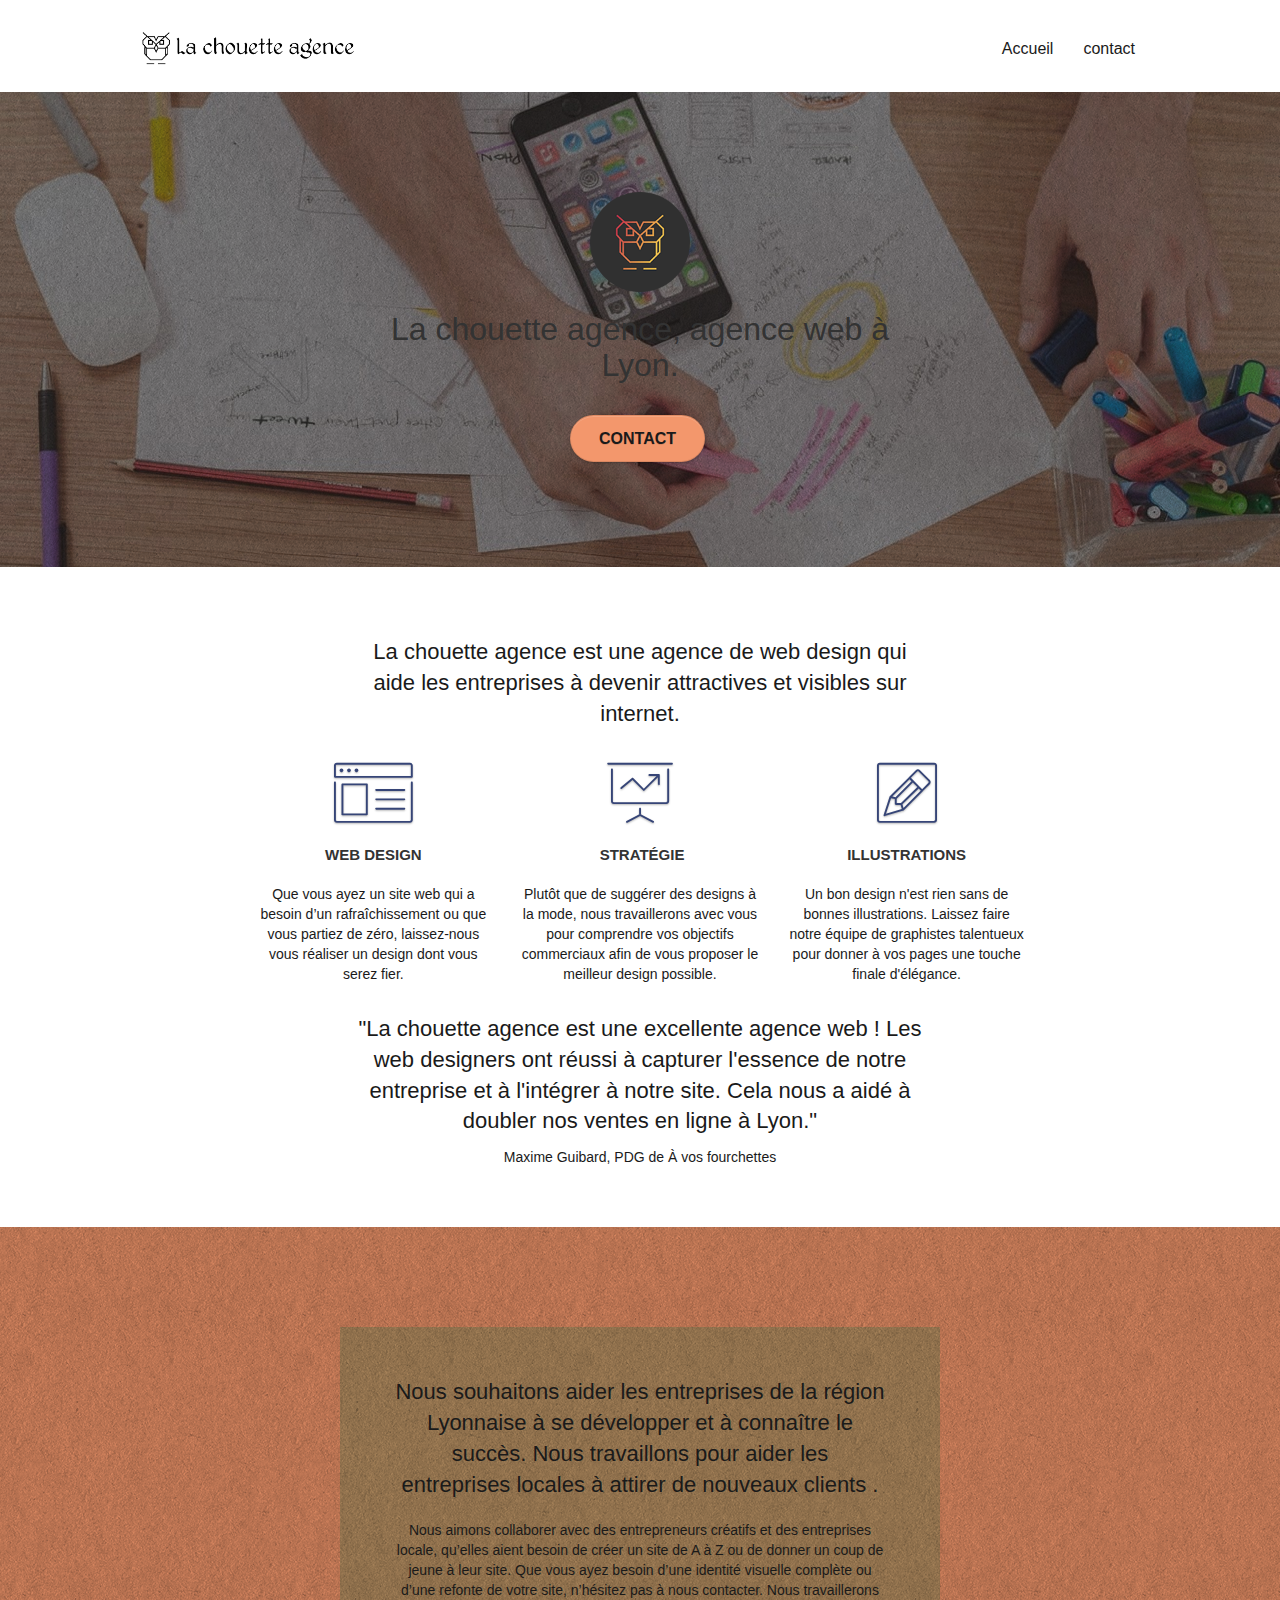
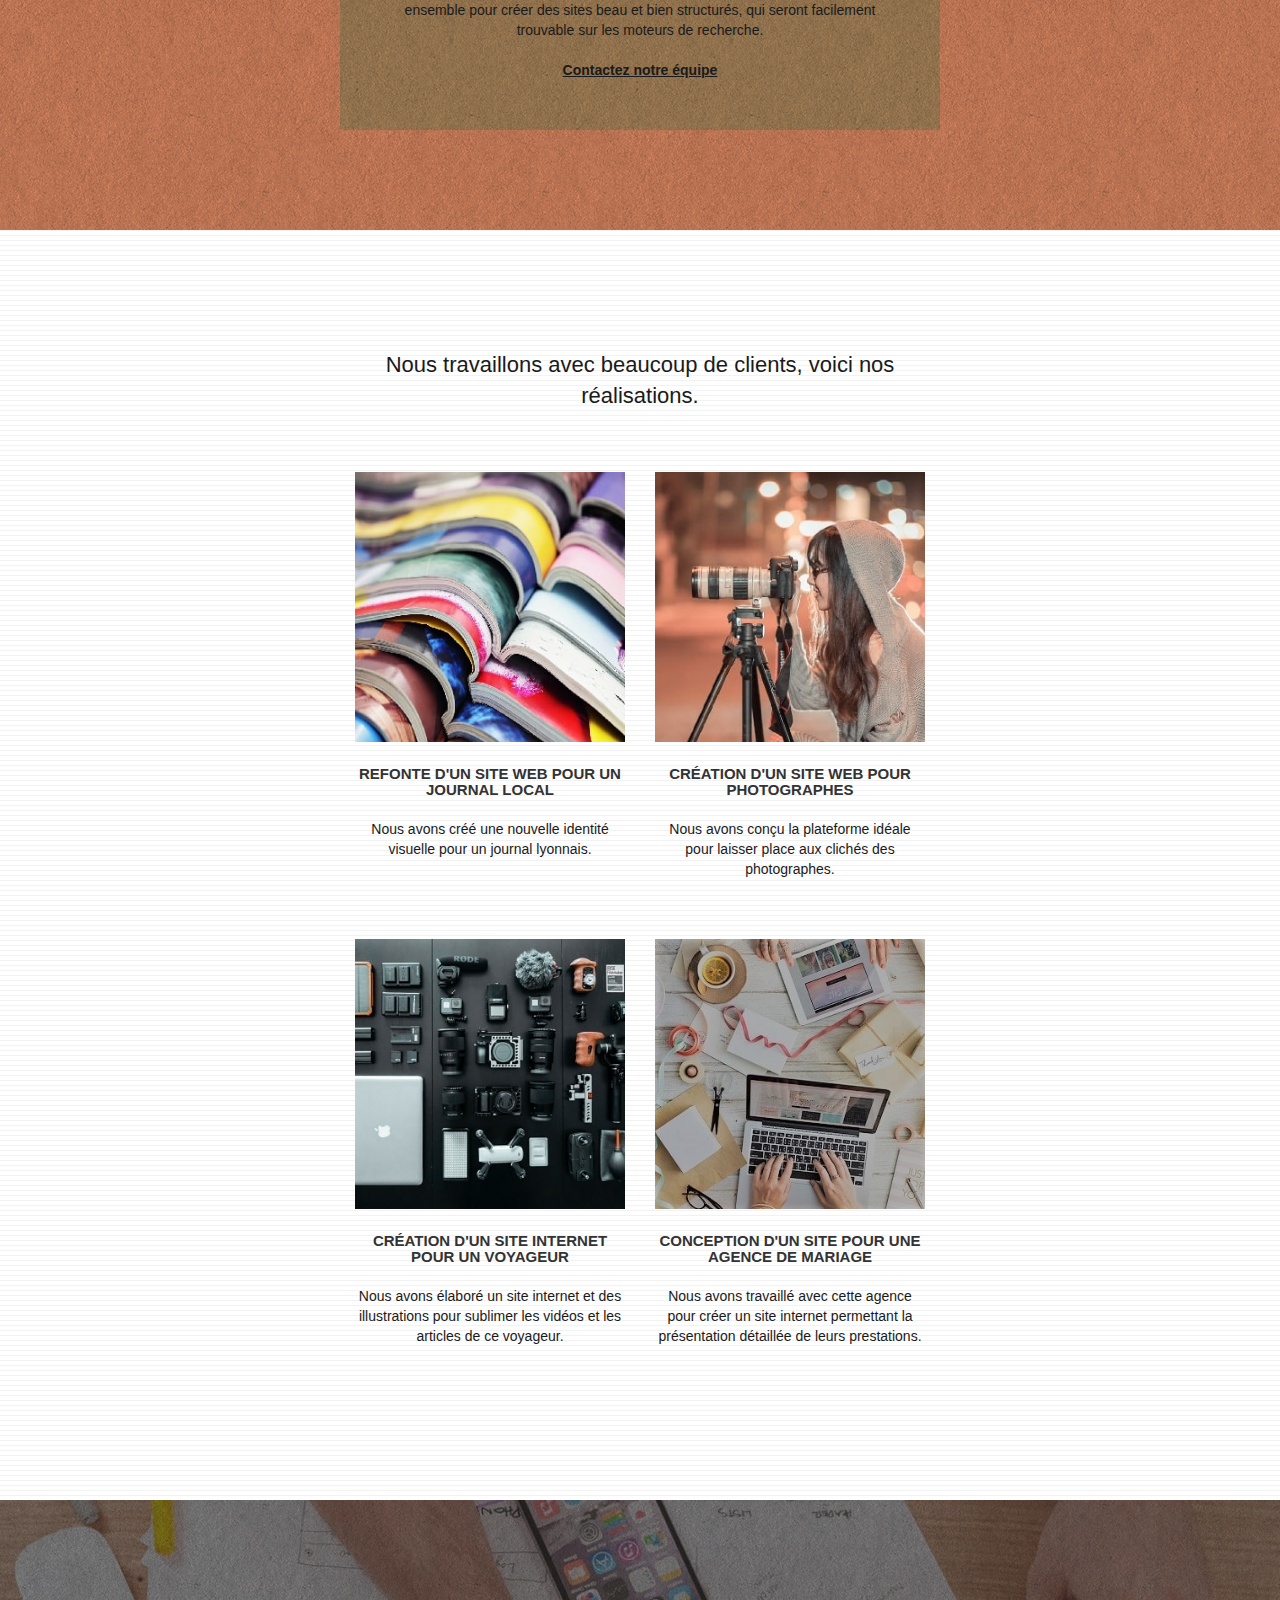
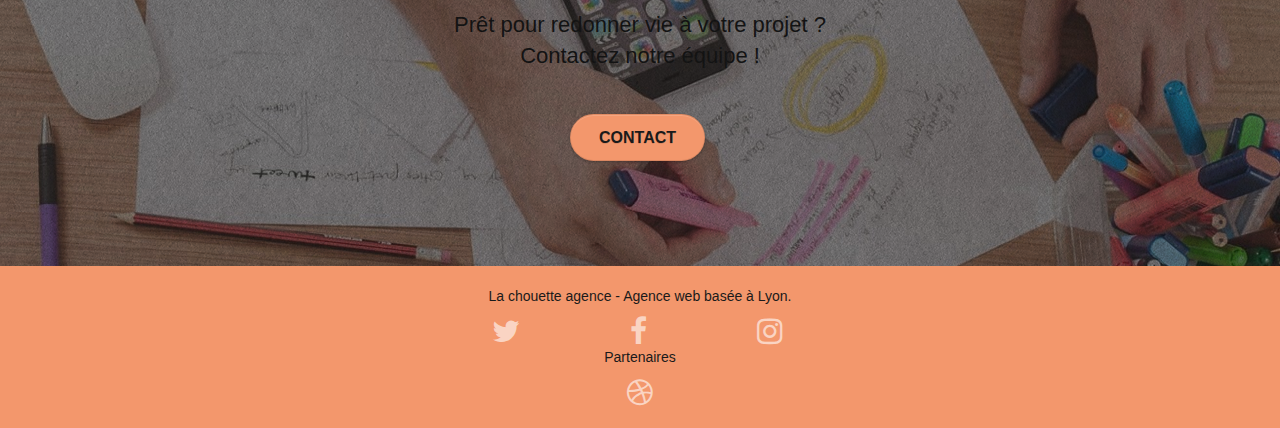
<file: index.html>
<!doctype html>
<html lang="fr">
<head>
    <meta charset="utf-8">
    <meta name="description" content="La chouette agence est une agence de Web design qui aide les entreprises à devenir atractives et visibles sur internet">
	<meta name="viewport" content="width=device-width, initial-scale=1.0, viewport-fit=cover">
	<link rel="shortcut icon" type="image/png" href="favicon.jpg">
    
	<link rel="stylesheet" type="text/css" href="./css/bootstrap.css">
	<link rel="stylesheet" type="text/css" href="style.css">
	<link rel="stylesheet" type="text/css" href="./css/font-awesome.css">
	<link rel="stylesheet" type="text/css" href="./css/et-line.css">

	<script src="./js/jquery-2.1.0.js"></script>
	<script src="./js/bootstrap.js"></script>
	<script src="./js/blocs.js"></script>
	<script src="./js/jquery.touchSwipe.js" defer></script>
	<script src="./js/gmaps.js"></script>
	
    <title>La chouette agence - Web design Lyon</title>

    
<!-- Analytics -->
 
<!-- Analytics END -->
    
</head>
<body>
    
<!-- bloc-0 -->
<header class="bloc bgc-white l-bloc " id="bloc-0">
	<div class="container bloc-sm">
		<nav class="navbar row">
			<div class="navbar-header">
				<a class="navbar-brand" href="index.html"><img src="img/la-chouette-agence-min.png" alt="Lyon web design logo agence web meilleure agence" height="40" /></a>
				<button id="nav-toggle" type="button" class="ui-navbar-toggle navbar-toggle" data-toggle="collapse" data-target=".navbar-1">
					<span class="sr-only">Toggle navigation</span><span class="icon-bar"></span><span class="icon-bar"></span><span class="icon-bar"></span>
				</button>
			</div>
			<div class="collapse navbar-collapse navbar-1 special-dropdown-nav">
				<ul class="site-navigation nav navbar-nav">
					<li>
						<a href="index.html">Accueil</a>
					</li>
					<li>
					</li>
					<li>
						<a href="contact.html">contact</a>
					</li>
				</ul>
			</div>
		</nav>
	</div>
</header>
<!-- bloc-0 END -->

<!-- Principal conteneur -->
<main class="page-container">

<!-- bloc-1-presentation -->
<section class="bloc  bg-banniere d-bloc  bloc-bg-texture texture-paper " id="bloc-1-hero">
	<div class="container bloc-lg">
		<div class="row tight-width-whitespace">
			<div class="col-sm-12">
				<img src="img/logo-min.png" class="center-block image-resize-mode" width="100" alt="La chouette agence, agence web Lyon, création logo Lyon" />
				<h1 class="text-center hero-bloc-text tc-orange">
					La chouette agence, agence web à Lyon.
				</h1>
				<div class="text-center">
					<a href="contact.html" class="btn btn-lg btn-clean btn-rd cta-hero btn-atomic-tangerine" id="cta-hero">Contact</a>
				</div>
			</div>
		</div>
	</div>
</section>
<!-- bloc-1-presentation END -->

<!-- bloc-2-services -->
<section class="bloc bgc-white l-bloc" id="bloc-2-services">
	<div class="container bloc-md">
		<div class="row tight-width-whitespace">
			<h2 class="col-sm-12 text-center">
				La chouette agence est une agence de web design qui aide les entreprises à devenir attractives et visibles sur internet.
			</h2>
		</div>
		<div class="row voffset-lg med-width-whitespace">
			<div class="col-sm-4">
				<div class="text-center">
					<span class="et-icon-browser sm-shadow icon-dark-slate-blue icons icon-lg"></span>
				</div>
				<h3 class="mg-md text-center">
					Web design
				</h3>
				<p class="text-center ">
					Que vous ayez un site web qui a besoin d&rsquo;un rafraîchissement ou que vous partiez de zéro, laissez-nous vous réaliser un design dont vous serez fier.
				</p>
			</div>
			<div class="col-sm-4">
				<div class="text-center">
					<span class="et-icon-presentation sm-shadow icon-dark-slate-blue icons icon-lg"></span>
				</div>
				<h3 class="mg-md text-center">
					&nbsp;Stratégie
				</h3>
				<p class="text-center ">
					Plutôt que de suggérer des designs à la mode, nous travaillerons avec vous pour comprendre vos objectifs commerciaux afin de vous proposer le meilleur design possible.<br>
				</p>
			</div>
			<div class="col-sm-4">
				<div class="text-center">
					<span class="et-icon-edit sm-shadow icon-dark-slate-blue icons icon-lg"></span>
				</div>
				<h3 class="mg-md text-center">
					Illustrations
				</h3>
				<p class="text-center ">
					Un bon design n'est rien sans de bonnes illustrations. Laissez faire notre équipe de graphistes talentueux pour donner à vos pages une touche finale d'élégance.
				</p>
			</div>
		</div>
		<div class="row voffset-lg voffset tight-width-whitespace">
			<h2 class="col-xs-12  text-center">
				"La chouette agence est une excellente agence web ! 
				 Les web designers ont réussi à capturer l'essence de notre entreprise et à l'intégrer à notre site.
				 Cela nous a aidé à doubler nos ventes en ligne à Lyon."
			</h2>
			<p class="text-center">
				Maxime Guibard, PDG de À vos fourchettes
			</p>
		</div>
	</div>
</section>
<!-- bloc-2-services END -->

<!-- bloc-3-what-i-do -->
<section class="bloc tc-white bgc-atomic-tangerine bg-presentation d-bloc bloc-bg-texture texture-paper b-parallax" id="bloc-3-what-i-do">
	<div class="container bloc-lg">
		<div class="row tight-width-whitespace black-background">
			<div class="col-sm-12">
				<h2 class="mg-md text-center tc-white">
					Nous souhaitons aider les entreprises de la région Lyonnaise à se développer et à connaître le succès. Nous travaillons pour aider les entreprises locales à attirer de nouveaux clients .<br>
				</h2>
				<p class="text-center white">
					Nous aimons collaborer avec des entrepreneurs créatifs et des entreprises locale, qu’elles aient besoin de créer un site de A à Z ou de donner un coup de jeune à leur site. Que vous ayez besoin d’une identité visuelle complète ou d’une refonte de votre site, n’hésitez pas à nous contacter. Nous travaillerons ensemble pour créer des sites beau et bien structurés, qui seront facilement trouvable sur les moteurs de recherche. <br><br><a class="ltc-white bold-link" href="contact.html">Contactez notre équipe</a><br>
				</p>
			</div>
		</div>
	</div>
</section>
<!-- bloc-3-what-i-do END -->

<!-- bloc-4-portfolio -->
<section class="bloc bgc-white bg-lines-h2-bg bg-repeat l-bloc" id="bloc-4-portfolio">
	<div class="container bloc-lg">
		<div class="row tight-width-whitespace" >
			<h2 class="col-sm-12 text-center">
				Nous travaillons avec beaucoup de clients, voici nos réalisations.
			</h2>
		</div>
		<div class="row tight-width-whitespace portfolio-row">
			<div class="col-sm-6">
				<a href="#" data-lightbox="img/1.jpg" data-gallery-id="gallery-1" data-caption="Refonte d'un site web pour un journal local" data-frame="snapshot-lb">
					<img src="img/1-min.jpg" alt="multitude de livres, superposés, multicolores" class="img-responsive portfolio-thumb" /></a>
				<h3 class="mg-md text-center">
					Refonte d'un site web pour un journal local
				</h3>
				<p class="text-center">
					Nous avons créé une nouvelle identité visuelle pour un journal lyonnais.
				</p>
			</div>
			<div class="col-sm-6">
				<a href="#" data-lightbox="img/2.jpg" data-gallery-id="gallery-1" data-caption="Création d'un site web pour photographes" data-frame="snapshot-lb">
					<img src="img/2-min.jpg" class="img-responsive portfolio-thumb" alt="jeune fille a capuche et lunettes, avec son appareil photo " /></a>
				<h3 class="mg-md text-center">
					Création d'un site web pour photographes
				</h3>
				<p class="text-center">
					Nous avons conçu la plateforme idéale pour laisser place aux clichés des photographes.
				</p>
			</div>
		</div>
		<div class="row tight-width-whitespace portfolio-row">
			<div class="col-sm-6">
				<a href="#" data-lightbox="img/3.jpg" data-gallery-id="gallery-1" data-caption="Création d'un site internet pour un voyageur" data-frame="snapshot-lb">
					<img src="img/3-min.jpg" class="img-responsive portfolio-thumb" alt="panoplie du photographe, parfaitement ordonnée"/></a>
				<h3 class="mg-md text-center">
					Création d'un site internet pour un voyageur
				</h3>
				<p class="text-center">
					Nous avons élaboré un site internet et des illustrations pour sublimer les vidéos et les articles de ce voyageur.
				</p>
			</div>
			<div class="col-sm-6">
				<a href="#" data-lightbox="img/4.jpg" data-gallery-id="gallery-1" data-caption="Conception d'un site pour une agence de mariage" data-frame="snapshot-lb">
					<img src="img/4-min.jpg" class="img-responsive portfolio-thumb" alt="espace de travail avec ordinateur, tablette, café, cadeaux et rubans" /></a>
				<h3 class="mg-md text-center">
					Conception d'un site pour une agence de mariage
				</h3>
				<p class="text-center">
					Nous avons travaillé avec cette agence pour créer un site internet permettant la présentation détaillée de leurs prestations.
				</p>
			</div>
		</div>
	</div>
</section>
<!-- bloc-4-portfolio END -->

<!-- bloc-5-cta -->
<section class="bloc bgc-dark-slate-blue bg-banniere d-bloc bloc-bg-texture texture-paper" id="bloc-5-cta">
	<div class="container bloc-lg">
		<div class="row">
			<h2 class="mg-md text-center tc-orange">
				Prêt pour redonner vie à votre projet ?<br>Contactez notre équipe !
			</h2>
			<div class="col-sm-12 text-center">
				<a href="contact.html" class="btn btn-atomic-tangerine btn-clean btn-rd btn-lg cta-hero">Contact</a>
			</div>
		</div>
	</div>
</section>
<!-- bloc-5-cta END -->

</main>
<!-- Principal conteneur END -->

<!-- Footer - bloc-8 -->
<footer class="bloc bgc-atomic-tangerine d-bloc" id="bloc-8">
	<div class="container bloc-sm">
		<div class="row">
			<div class="col-sm-12">
				<p class="text-center white">
					La chouette agence - Agence web basée à Lyon.<br>
				</p>
				<div class="row row-no-gutters social">
					<div class="col-sm-3">
						<div class="text-center">
							<a class="social" href="https://twitter.com/home?lang=fr" aria-label="twitter"><span class="fa fa-twitter icon-md"></span></a>
						</div>
					</div>
					<div class="col-sm-3">
						<div class="text-center">
							<a class="social" href="https://www.facebook.com/"  aria-label="facebook"><span class="fa fa-facebook icon-md"></span></a>
						</div>
					</div>
					<div class="col-sm-3">
						<div class="text-center">
							<a class="social" href="https://www.instagram.com/?hl=fr" aria-label="instagram" ><span class="fa fa-instagram icon-md"></span></a>
						</div>
					</div>
				</div>	
				<p class="text-center white">
						Partenaires<br>				
				</p>
				<div class="row row-no-gutters social">
					<div class="text-center">
						<a href="https://dribbble.com/" aria-label="dribble"><span class="fa fa-dribbble icon-md"></span></a>	
					</div>																									
				</div>
			</div>
		</div>
	</div>
</footer>
<!-- Footer - bloc-8 END -->


    

</body>
</html>
</file>
<file: style.css>
body {
    margin: 0;
    padding: 0;
    background: #FFF;
    overflow-x: hidden;
    -webkit-font-smoothing: antialiased;
    -moz-osx-font-smoothing: grayscale;
}

a,
button {
    transition: all .3s ease-in-out;
    outline: none!important;
}

a:hover {
    text-decoration: none;
    cursor: pointer;
}

#page-loading-blocs-notifaction {
    position: fixed;
    top: 0;
    bottom: 0;
    width: 100%;
    z-index: 100000;
    background: #FFFFFF url("img/pageload-spinner.gif") no-repeat center center;
}

.bloc {
    width: 100%;
    clear: both;
    background: 50% 50% no-repeat;
    padding: 0 50px;
    -webkit-background-size: cover;
    -moz-background-size: cover;
    -o-background-size: cover;
    background-size: cover;
    position: relative;
}

.bloc .container {
    padding-left: 0;
    padding-right: 0;
}

.bloc-lg {
    padding: 100px 50px;
}

.bloc-md {
    padding: 50px;
}

.bloc-sm {
    padding: 20px 50px;
}

.bg-center,
.bg-l-edge,
.bg-r-edge,
.bg-t-edge,
.bg-b-edge,
.bg-tl-edge,
.bg-bl-edge,
.bg-tr-edge,
.bg-br-edge,
.bg-repeat {
    -webkit-background-size: auto!important;
    -moz-background-size: auto!important;
    -o-background-size: auto!important;
    background-size: auto!important;
}

.bg-repeat {
    background: repeat;
}

.bg-t-edge {
    background: top no-repeat;
}

.bloc-bg-texture::before {
    content: "";
    background-size: 2px 2px;
    position: absolute;
    top: 0;
    bottom: 0;
    left: 0;
    right: 0;
}

.texture-paper::before {
    background: url("img/texture-paper-min.png");
    background-size: 280px 280px;
}

.b-parallax {
    background-attachment: fixed;
}

.d-bloc {
    color: rgba(255, 255, 255, .7);
}

.d-bloc button:hover {
    color: rgba(255, 255, 255, .9);
}

.d-bloc .icon-round,
.d-bloc .icon-square,
.d-bloc .icon-rounded,
.d-bloc .icon-semi-rounded-a,
.d-bloc .icon-semi-rounded-b {
    border-color: rgba(255, 255, 255, .9);
}

.d-bloc .divider-h span {
    border-color: rgba(255, 255, 255, .2);
}

.d-bloc .a-btn,
.d-bloc .navbar a,
.d-bloc .navbar-brand,
.d-bloc a .icon-sm,
.d-bloc a .icon-md,
.d-bloc a .icon-lg,
.d-bloc a .icon-xl,
.d-bloc h1 a,
.d-bloc h2 a,
.d-bloc h3 a,
.d-bloc h4 a,
.d-bloc h5 a,
.d-bloc h6 a,
.d-bloc p a {
    color: rgba(255, 255, 255, .6);
}

.d-bloc .a-btn:hover,
.d-bloc .navbar a:hover,
.d-bloc .navbar-brand:hover,
.d-bloc a:hover .icon-sm,
.d-bloc a:hover .icon-md,
.d-bloc a:hover .icon-lg,
.d-bloc a:hover .icon-xl,
.d-bloc h1 a:hover,
.d-bloc h2 a:hover,
.d-bloc h3 a:hover,
.d-bloc h4 a:hover,
.d-bloc h5 a:hover,
.d-bloc h6 a:hover,
.d-bloc p a:hover {
    color: rgba(255, 255, 255, 1);
}

.d-bloc .navbar-toggle .icon-bar {
    background: rgba(255, 255, 255, 1);
}

.d-bloc .btn-wire,
.d-bloc .btn-wire:hover {
    color: rgba(255, 255, 255, 1);
    border-color: rgba(255, 255, 255, 1);
}

.d-bloc .panel {
    color: rgba(0, 0, 0, .5);
}

.d-bloc .panel button:hover {
    color: rgba(0, 0, 0, .7);
}

.d-bloc .panel icon {
    border-color: rgba(0, 0, 0, .7);
}

.d-bloc .panel .divider-h span {
    border-color: rgba(0, 0, 0, .1);
}

.d-bloc .panel .a-btn {
    color: rgba(0, 0, 0, .6);
}

.d-bloc .panel .a-btn:hover {
    color: rgba(0, 0, 0, 1);
}

.d-bloc .panel .btn-wire,
.d-bloc .panel .btn-wire:hover {
    color: rgba(0, 0, 0, .7);
    border-color: rgba(0, 0, 0, .3);
}

.d-bloc .panel,
.l-bloc {
    color: rgba(0, 0, 0, .5);
}

.d-bloc .panel button:hover,
.l-bloc button:hover {
    color: rgba(0, 0, 0, .7);
}

.l-bloc .icon-round,
.l-bloc .icon-square,
.l-bloc .icon-rounded,
.l-bloc .icon-semi-rounded-a,
.l-bloc .icon-semi-rounded-b {
    border-color: rgba(0, 0, 0, .7);
}

.d-bloc .panel .divider-h span,
.l-bloc .divider-h span {
    border-color: rgba(0, 0, 0, .1);
}

.d-bloc .panel .a-btn,
.l-bloc .a-btn,
.l-bloc .navbar a,
.l-bloc .navbar-brand,
.l-bloc a .icon-sm,
.l-bloc a .icon-md,
.l-bloc a .icon-lg,
.l-bloc a .icon-xl,
.l-bloc h1 a,
.l-bloc h2 a,
.l-bloc h3 a,
.l-bloc h4 a,
.l-bloc h5 a,
.l-bloc h6 a,
.l-bloc p a {
    color: rgba(0, 0, 0, .6);
}

.d-bloc .panel .a-btn:hover,
.l-bloc .a-btn:hover,
.l-bloc .navbar a:hover,
.l-bloc .navbar-brand:hover,
.l-bloc a:hover .icon-sm,
.l-bloc a:hover .icon-md,
.l-bloc a:hover .icon-lg,
.l-bloc a:hover .icon-xl,
.l-bloc h1 a:hover,
.l-bloc h2 a:hover,
.l-bloc h3 a:hover,
.l-bloc h4 a:hover,
.l-bloc h5 a:hover,
.l-bloc h6 a:hover,
.l-bloc p a:hover {
    color: rgba(0, 0, 0, 1);
}

.l-bloc .navbar-toggle .icon-bar {
    color: rgba(0, 0, 0, .6);
}

.d-bloc .panel .btn-wire,
.d-bloc .panel .btn-wire:hover,
.l-bloc .btn-wire,
.l-bloc .btn-wire:hover {
    color: rgba(0, 0, 0, .7);
    border-color: rgba(0, 0, 0, .3);
}

.voffset {
    margin-top: 30px;
}

.voffset-lg {
    margin-top: 80px;
}

.row-no-gutters {
    margin-right: 0;
    margin-left: 0;
}

.row.row-no-gutters > [class^="col-"],
.row.row-no-gutters > [class*=" col-"] {
    padding-right: 0;
    padding-left: 0;
}

#bloc-1-hero h1 {
    font-size: 32px;
}

.navbar {
    margin-bottom: 0;
    z-index: 1;
}

.navbar-brand {
    height: auto;
    padding: 3px 15px;
    font-size: 25px;
    font-weight: normal;
    font-weight: 600;
    line-height: 44px;
}

.navbar-brand img {
    max-height: 200px;
    margin: 0 5px 0 0;
    display: inline;
}

.navbar-brand img[src$=svg] {
    min-width: 100px;
}

.nav-center .navbar-brand img {
    margin: 0;
}

.navbar .nav {
    padding-top: 2px;
    margin-right: -16px;
    float: right;
    z-index: 1;
}

.nav > li {
    float: left;
    margin-top: 4px;
    font-size: 16px;
}

.navbar-nav .open .dropdown-menu > li > a {
    text-align: inherit;
}

.nav > li a:hover,
.nav > li a:focus {
    background: transparent;
}

.navbar-toggle {
    margin: 10px 10px 0 0;
    border: 0px;
}

.navbar-toggle:hover {
    background: transparent!important;
}

.navbar-toggle .icon-bar {
    background-color: rgba(0, 0, 0, .5);
    width: 26px;
}

.nav-invert .navbar .nav {
    float: left;
}

.nav-invert .navbar-header,
.nav-invert .navbar-brand {
    float: right;
    position: relative;
    z-index: 2;
}

@media (min-width: 768px) {
    .site-navigation {
        position: absolute;
        top: 50%;
        right: 20px;
        transform: translate(0, -50%);
        -webkit-transform: translateY(-50%);
    }
    .nav > li .dropdown-menu a,
    .nav > li .dropdown-menu a:hover {
        color: #484848;
    }
    .nav-invert .site-navigation {
        left: 0;
        right: 0;
    }
    .nav-center {
        text-align: center;
    }
    .nav-center .navbar-header {
        width: 100%;
    }
    .nav-center .navbar-header,
    .nav-center .navbar-brand,
    .nav-center .nav > li {
        float: none;
        display: inline-block;
    }
    .nav-center .site-navigation {
        position: relative;
        width: 100%;
        right: 0;
        margin-right: 0px;
        margin-top: 20px;
    }
    .nav-center.mini-nav .navbar-toggle {
        float: none;
        margin: 10px auto 0;
    }
}

.nav > li > .dropdown a {
    background: none!important;
    display: block;
    padding: 14px 15px;
}

nav .caret {
    margin: 0 5px;
}

.dropdown-menu .dropdown-menu {
    top: -8px;
    left: 100%;
}

.dropdown-menu .dropmenu-flow-right {
    top: 100%;
    left: 0;
    margin-left: -1px;
    border-top-left-radius: 0;
    border-top-right-radius: 0;
}

.dropdown-menu .dropdown span {
    border: 4px solid black;
    border-top-color: transparent;
    border-right-color: transparent;
    border-bottom-color: transparent;
    margin: 6px -5px 0 0!important;
    float: right;
}

.mg-md {
    margin-top: 10px;
    margin-bottom: 20px;
}

.mg-lg {
    margin-top: 10px;
    margin-bottom: 40px;
}

.btn {
    margin: 0 5px 5px 0;
}

.btn.pull-right {
    margin: 0 0 5px 5px;
}

.btn-d,
.btn-d:hover,
.btn-d:focus {
    color: #FFF;
    background: rgba(0, 0, 0, .3);
}

button {
    outline: none!important;
}

.btn-rd {
    border-radius: 40px;
}

.btn-clean {
    border: 1px solid rgba(0, 0, 0, .08);
    border-bottom-color: rgba(0, 0, 0, .1);
    text-shadow: 0 1px 0 rgba(0, 0, 1, .1);
    box-shadow: 0 1px 3px rgba(0, 0, 1, .25), inset 0 1px 0 0 rgba(255, 255, 255, .15);
}

.icon-md {
    font-size: 30px!important;
}

.icon-lg {
    font-size: 60px!important;
}

.sm-shadow {
    text-shadow: 0 1px 2px rgba(0, 0, 0, .3);
}

.panel-sq,
.panel-sq .panel-heading,
.panel-sq .panel-footer {
    border-radius: 0;
}

.panel-rd {
    border-radius: 30px;
}

.panel-rd .panel-heading {
    border-radius: 29px 29px 0 0;
}

.panel-rd .panel-footer {
    border-radius: 0 0 29px 29px;
}

.form-control {
    border-color: rgba(0, 0, 0, .1);
    box-shadow: none;
}

.scrollToTop {
    width: 40px;
    height: 40px;
    position: fixed;
    bottom: 20px;
    right: 20px;
    opacity: 0;
    z-index: 500;
    transition: all .3s ease-in-out;
}

.scrollToTop span {
    margin-top: 6px;
}

.showScrollTop {
    font-size: 14px;
    opacity: 1;
}

a[data-lightbox] {
    position: relative;
    display: block;
    text-align: center;
}

a[data-lightbox]:hover::before {
    content: "+";
    font-family: "HelveticaNeue-Light", "Helvetica Neue Light", "Helvetica Neue", Helvetica, Arial;
    font-size: 32px;
    width: 50px;
    height: 50px;
    margin-left: -25px;
    border-radius: 50%;
    background: rgba(0, 0, 0, .6);
    color: #FFF;
    font-weight: 100;
    z-index: 1;
    position: absolute;
    top: 50%;
    transform: translateY(-50%);
    -webkit-transform: translateY(-50%);
}

a[data-lightbox]:hover img {
    opacity: 0.6;
    -webkit-animation-fill-mode: none;
    animation-fill-mode: none;
}

#lightbox-modal {
    display: flex;
    align-items: center;
}

#lightbox-modal .modal-dialog {
    width: 90%;
    max-width: 900px;
    margin: 0 auto 0;
}

#lightbox-modal .modal-dialog img {
    max-height: 90vh;
    margin: 0 auto;
}

.lightbox-caption {
    padding: 20px;
    color: #FFF;
    background: rgba(0, 0, 0, .5);
    position: absolute;
    left: 15px;
    right: 15px;
    bottom: 5px;
}

.close-lightbox {
    color: #FFF;
    font-size: 30px;
    position: absolute;
    top: 20px;
    right: 20px;
    z-index: 20;
    background: rgba(0, 0, 0, .5);
    border: none;
    line-height: 30px;
    padding: 0 9px 5px;
    opacity: 0.3;
}

.close-lightbox:hover,
.next-lightbox:hover,
.prev-lightbox:hover {
    opacity: 1.0;
    color: #FFF;
}

.next-lightbox,
.prev-lightbox {
    font-size: 20px;
    color: rgba(255, 255, 255, .9);
    background: rgba(0, 0, 0, .5);
    transition: all .2s ease-in-out;
    position: absolute;
    top: 45%;
    z-index: 1;
    opacity: 0.4;
}

.next-lightbox {
    padding: 6px 8px 1px 13px;
    right: 25px;
}

.prev-lightbox {
    padding: 6px 13px 1px 10px;
    left: 25px;
}

.snapshot-lb .modal-body {
    padding-bottom: 45px;
}

.snapshot-lb .lightbox-caption {
    padding: 0;
    color: rgba(0, 0, 0, .5);
    background: none;
}

h1,
h2,
h3,
h4,
h5,
h6,
p,
label,
.btn,
a {
    font-family: "helvetica";
    font-weight: 400;
    color: #1a1a1a!important;
}

.container {
    max-width: 1000px;
}

.hero-bloc-text {
    font-size: 38px;
}

.hero-bloc-text-sub {
    font-size: 36px;
}

.statement-bloc-text {
    line-height: 26px;
    font-style: italic;
    font-size: 20px;
    text-align: center;
    font-weight: lighter;
    max-width: 520px;
    margin: auto auto auto auto;
}

.tight-width-whitespace {
    max-width: 600px;
    margin: auto auto auto auto;
}

.h1 {
    font-size: 20px;
    font-family: "Open Sans";
}

.cta-hero {
    margin-top: 22px;
    color: #FFFFFF!important;
    text-transform: uppercase;
    padding: 12px 28px 12px 28px;
    font-size: 16px;
    font-weight: 700;
}

.social {
    max-width: 400px;
    margin: auto auto auto auto;
}

h2 {
    font-size: 22px;
    line-height: 1.4em;
}

h3 {
    font-size: 15px;
    text-transform: uppercase;
    font-weight: 700;
    color: #333333!important;
}

.med-width-whitespace {
    max-width: 800px;
    margin: auto auto auto auto;
    box-shadow: 0px 0px 0px #000000;
}

h1 {
    color: #333333!important;
}

h4 {
    color: #333333!important;
}

.icons {
    margin-bottom: 14px;
    margin-top: 24px;
}

.white {
    color: #1a1a1a!important;
}

.portfolio-thumb {
    margin-bottom: 24px;
}

.portfolio-row {
    margin-bottom: 44px;
    margin-top: 50px;
}

.avatar {
    box-shadow: 0px 4px 9px rgba(0, 0, 0, 0.3);
}

.black-background {
    background-color: rgba(165, 147, 99, 0.7);
    padding: 40px 40px 40px 40px;
}

.bold-link {
    font-weight: 900;
    text-decoration: underline!important;
}

.bgc-white {
    background-color: #FFFFFF;
}

.bgc-dark-slate-blue {
    background-color: #364577;
}

.bgc-atomic-tangerine {
    background-color: #F3976C;
}

.tc-white {
    color: #1a1a1a!important;
}

.btn-atomic-tangerine {
    background: #F3976C;
    color: #1a1a1a!important;
}

.btn-atomic-tangerine:hover {
    background: #c27956!important;
    color: #1a1a1a!important;
}

.ltc-white {
    color: #1a1a1a!important;
}

.ltc-white:hover {
    color: #cccccc!important;
}

.ltc-atomic-tangerine {
    color: #F3976C!important;
}

.ltc-atomic-tangerine:hover {
    color: #c27956!important;
}

.icon-dark-slate-blue {
    color: #364577!important;
    border-color: #364577!important;
}

.bg-dots-bg {
    background-image: url("img/dots-bg-min.png");
}

.bg-lines-h2-bg {
    background-image: url("img/lines-h2-bg-min.png");
}

.bg-banniere {
    background-image: url("img/la-chouette-agence-banniere-min.jpg");
}

.bg-presentation {
    background-image: url("img/image-de-presentation-min.jpg");
}

@media (max-width: 1024px) {
    .bloc {
        padding-left: 20px;
        padding-right: 20px;
    }
    .bloc.full-width-bloc,
    .bloc-tile-2.full-width-bloc .container,
    .bloc-tile-3.full-width-bloc .container,
    .bloc-tile-4.full-width-bloc .container {
        padding-left: 0;
        padding-right: 0;
    }
}

@media (max-width: 992px) and (min-width: 768px) {
    .navbar .nav {
        max-width: 80%
    }
    .nav-center.navbar .nav {
        max-width: 100%
    }
}

@media only screen and (min-device-width: 768px) and (max-device-width: 1024px) and (orientation: landscape) {
    .b-parallax {
        background-attachment: scroll;
    }
}

@media only screen and (min-device-width: 1024px) and (max-device-width: 1366px) and (-webkit-min-device-pixel-ratio: 1.5) {
    .b-parallax {
        background-attachment: scroll;
    }
}

@media (max-width: 991px) {
    .container {
        width: 100%;
    }
    .b-parallax {
        background-attachment: scroll;
    }
    .page-container,
    #hero-bloc {
        overflow-x: hidden;
        position: relative;
    }
    .bloc {
        padding-left: constant(safe-area-inset-left);
        padding-right: constant(safe-area-inset-right);
    }
    .bloc-group,
    .bloc-group .bloc {
        display: block;
        width: 100%;
    }
    .bloc-fill-screen .fill-bloc-top-edge,
    .bloc-fill-screen .fill-bloc-bottom-edge {
        padding: 0 20px;
        padding-left: constant(safe-area-inset-left);
        padding-right: constant(safe-area-inset-right);
    }
}

@media (max-width: 767px) {
    .page-container {
        overflow-x: hidden;
        position: relative;
    }
    h1,
    h2,
    h3,
    h4,
    h5,
    h6,
    p,
    #disqus_thread {
        padding-left: 10px!important;
        padding-right: 10px!important;
    }
    .b-parallax {
        background-attachment: scroll;
    }
    .navbar .nav {
        padding-top: 0;
        border-top: 1px solid rgba(0, 0, 0, .2);
        float: none!important;
    }
    .navbar.row {
        margin-left: 0;
        margin-right: 0;
    }
    .site-navigation {
        position: inherit;
        transform: none;
        -webkit-transform: none;
        -ms-transform: none;
    }
    .nav > li {
        margin-top: 0;
        border-bottom: 1px solid rgba(0, 0, 0, .1);
        background: rgba(0, 0, 0, .05);
        text-align: left;
        padding-left: 15px;
        width: 100%;
    }
    .nav > li:hover {
        background: rgba(0, 0, 0, .08);
    }
    .dropdown .dropdown a .caret {
        float: none;
        margin: 5px 0 0 10px!important;
        border: 4px solid black;
        border-bottom-color: transparent;
        border-right-color: transparent;
        border-left-color: transparent;
    }
    #hero-bloc .navbar .nav {
        background: rgba(0, 0, 0, .8);
    }
    #hero-bloc .navbar .nav a {
        color: rgba(255, 255, 255, .6);
    }
    .hero {
        padding: 50px 0;
    }
    .hero-nav {
        left: -1px;
        right: -1px;
    }
    .navbar-collapse {
        padding: 0;
        overflow-x: hidden;
        -webkit-box-shadow: none;
        box-shadow: none;
    }
    .navbar-brand img {
        max-height: 40px;
        width: auto;
    }
    .nav-invert .navbar-header {
        float: none;
        width: 100%;
    }
    .nav-invert .navbar-toggle {
        float: left;
        margin-left: 10px;
    }
    .bloc {
        padding-left: 0;
        padding-right: 0;
    }
    .bloc-xxl,
    .bloc-xl,
    .bloc-lg {
        padding: 40px 0;
    }
    .bloc-sm,
    .bloc-md {
        padding-left: 0;
        padding-right: 0;
    }
    .bloc-tile-2 .container,
    .bloc-tile-3 .container,
    .bloc-tile-4 .container,
    .bloc-fill-screen .fill-bloc-top-edge,
    .bloc-fill-screen .fill-bloc-bottom-edge {
        padding-left: 0;
        padding-right: 0;
    }
    .a-block {
        padding: 0 10px;
    }
    .btn-dwn {
        display: none;
    }
    .voffset {
        margin-top: 5px;
    }
    .voffset-md {
        margin-top: 20px;
    }
    .voffset-lg {
        margin-top: 30px;
    }
    form {
        padding: 5px;
    }
    .close-lightbox {
        display: inline-block;
    }
    .blocsapp-device-iphone5 {
        background-size: 216px 425px;
        padding-top: 60px;
        width: 216px;
        height: 425px;
    }
    .blocsapp-device-iphone5 img {
        width: 180px;
        height: 320px;
    }
}

@media (max-width: 400px) {
    .bloc {
        padding-left: 0;
        padding-right: 0;
    }
}

@media (max-width: 767px) {
    .bloc-mob-center-text {
        text-align: center;
    }
}
</file>
<file: css/et-line.css>
@font-face {
    font-family: et-line;
    src: url(../fonts/et-line.eot);
    src: url(../fonts/et-line.eot?#iefix) format('embedded-opentype'), url(../fonts/et-line.woff) format('woff'), url(../fonts/et-line.ttf) format('truetype'), url(../fonts/et-line.svg#et-line) format('svg');
    font-weight: 400;
    font-style: normal
}

.et-icon-adjustments,
.et-icon-alarmclock,
.et-icon-anchor,
.et-icon-aperture,
.et-icon-attachment,
.et-icon-bargraph,
.et-icon-basket,
.et-icon-beaker,
.et-icon-bike,
.et-icon-book-open,
.et-icon-briefcase,
.et-icon-browser,
.et-icon-calendar,
.et-icon-camera,
.et-icon-caution,
.et-icon-chat,
.et-icon-circle-compass,
.et-icon-clipboard,
.et-icon-clock,
.et-icon-cloud,
.et-icon-compass,
.et-icon-desktop,
.et-icon-dial,
.et-icon-document,
.et-icon-documents,
.et-icon-download,
.et-icon-dribbble,
.et-icon-edit,
.et-icon-envelope,
.et-icon-expand,
.et-icon-facebook,
.et-icon-flag,
.et-icon-focus,
.et-icon-gears,
.et-icon-genius,
.et-icon-gift,
.et-icon-global,
.et-icon-globe,
.et-icon-googleplus,
.et-icon-grid,
.et-icon-happy,
.et-icon-hazardous,
.et-icon-heart,
.et-icon-hotairballoon,
.et-icon-hourglass,
.et-icon-key,
.et-icon-laptop,
.et-icon-layers,
.et-icon-lifesaver,
.et-icon-lightbulb,
.et-icon-linegraph,
.et-icon-linkedin,
.et-icon-lock,
.et-icon-magnifying-glass,
.et-icon-map,
.et-icon-map-pin,
.et-icon-megaphone,
.et-icon-mic,
.et-icon-mobile,
.et-icon-newspaper,
.et-icon-notebook,
.et-icon-paintbrush,
.et-icon-paperclip,
.et-icon-pencil,
.et-icon-phone,
.et-icon-picture,
.et-icon-pictures,
.et-icon-piechart,
.et-icon-presentation,
.et-icon-pricetags,
.et-icon-printer,
.et-icon-profile-female,
.et-icon-profile-male,
.et-icon-puzzle,
.et-icon-quote,
.et-icon-recycle,
.et-icon-refresh,
.et-icon-ribbon,
.et-icon-rss,
.et-icon-sad,
.et-icon-scissors,
.et-icon-scope,
.et-icon-search,
.et-icon-shield,
.et-icon-speedometer,
.et-icon-strategy,
.et-icon-streetsign,
.et-icon-tablet,
.et-icon-target,
.et-icon-telescope,
.et-icon-toolbox,
.et-icon-tools,
.et-icon-tools-2,
.et-icon-trophy,
.et-icon-tumblr,
.et-icon-twitter,
.et-icon-upload,
.et-icon-video,
.et-icon-wallet,
.et-icon-wine {
    font-family: et-line;
    speak: none;
    font-style: normal;
    font-weight: 400;
    font-variant: normal;
    text-transform: none;
    line-height: 1;
    -webkit-font-smoothing: antialiased;
    -moz-osx-font-smoothing: grayscale;
    display: inline-block
}

.et-icon-mobile:before {
    content: "\e000"
}

.et-icon-laptop:before {
    content: "\e001"
}

.et-icon-desktop:before {
    content: "\e002"
}

.et-icon-tablet:before {
    content: "\e003"
}

.et-icon-phone:before {
    content: "\e004"
}

.et-icon-document:before {
    content: "\e005"
}

.et-icon-documents:before {
    content: "\e006"
}

.et-icon-search:before {
    content: "\e007"
}

.et-icon-clipboard:before {
    content: "\e008"
}

.et-icon-newspaper:before {
    content: "\e009"
}

.et-icon-notebook:before {
    content: "\e00a"
}

.et-icon-book-open:before {
    content: "\e00b"
}

.et-icon-browser:before {
    content: "\e00c"
}

.et-icon-calendar:before {
    content: "\e00d"
}

.et-icon-presentation:before {
    content: "\e00e"
}

.et-icon-picture:before {
    content: "\e00f"
}

.et-icon-pictures:before {
    content: "\e010"
}

.et-icon-video:before {
    content: "\e011"
}

.et-icon-camera:before {
    content: "\e012"
}

.et-icon-printer:before {
    content: "\e013"
}

.et-icon-toolbox:before {
    content: "\e014"
}

.et-icon-briefcase:before {
    content: "\e015"
}

.et-icon-wallet:before {
    content: "\e016"
}

.et-icon-gift:before {
    content: "\e017"
}

.et-icon-bargraph:before {
    content: "\e018"
}

.et-icon-grid:before {
    content: "\e019"
}

.et-icon-expand:before {
    content: "\e01a"
}

.et-icon-focus:before {
    content: "\e01b"
}

.et-icon-edit:before {
    content: "\e01c"
}

.et-icon-adjustments:before {
    content: "\e01d"
}

.et-icon-ribbon:before {
    content: "\e01e"
}

.et-icon-hourglass:before {
    content: "\e01f"
}

.et-icon-lock:before {
    content: "\e020"
}

.et-icon-megaphone:before {
    content: "\e021"
}

.et-icon-shield:before {
    content: "\e022"
}

.et-icon-trophy:before {
    content: "\e023"
}

.et-icon-flag:before {
    content: "\e024"
}

.et-icon-map:before {
    content: "\e025"
}

.et-icon-puzzle:before {
    content: "\e026"
}

.et-icon-basket:before {
    content: "\e027"
}

.et-icon-envelope:before {
    content: "\e028"
}

.et-icon-streetsign:before {
    content: "\e029"
}

.et-icon-telescope:before {
    content: "\e02a"
}

.et-icon-gears:before {
    content: "\e02b"
}

.et-icon-key:before {
    content: "\e02c"
}

.et-icon-paperclip:before {
    content: "\e02d"
}

.et-icon-attachment:before {
    content: "\e02e"
}

.et-icon-pricetags:before {
    content: "\e02f"
}

.et-icon-lightbulb:before {
    content: "\e030"
}

.et-icon-layers:before {
    content: "\e031"
}

.et-icon-pencil:before {
    content: "\e032"
}

.et-icon-tools:before {
    content: "\e033"
}

.et-icon-tools-2:before {
    content: "\e034"
}

.et-icon-scissors:before {
    content: "\e035"
}

.et-icon-paintbrush:before {
    content: "\e036"
}

.et-icon-magnifying-glass:before {
    content: "\e037"
}

.et-icon-circle-compass:before {
    content: "\e038"
}

.et-icon-linegraph:before {
    content: "\e039"
}

.et-icon-mic:before {
    content: "\e03a"
}

.et-icon-strategy:before {
    content: "\e03b"
}

.et-icon-beaker:before {
    content: "\e03c"
}

.et-icon-caution:before {
    content: "\e03d"
}

.et-icon-recycle:before {
    content: "\e03e"
}

.et-icon-anchor:before {
    content: "\e03f"
}

.et-icon-profile-male:before {
    content: "\e040"
}

.et-icon-profile-female:before {
    content: "\e041"
}

.et-icon-bike:before {
    content: "\e042"
}

.et-icon-wine:before {
    content: "\e043"
}

.et-icon-hotairballoon:before {
    content: "\e044"
}

.et-icon-globe:before {
    content: "\e045"
}

.et-icon-genius:before {
    content: "\e046"
}

.et-icon-map-pin:before {
    content: "\e047"
}

.et-icon-dial:before {
    content: "\e048"
}

.et-icon-chat:before {
    content: "\e049"
}

.et-icon-heart:before {
    content: "\e04a"
}

.et-icon-cloud:before {
    content: "\e04b"
}

.et-icon-upload:before {
    content: "\e04c"
}

.et-icon-download:before {
    content: "\e04d"
}

.et-icon-target:before {
    content: "\e04e"
}

.et-icon-hazardous:before {
    content: "\e04f"
}

.et-icon-piechart:before {
    content: "\e050"
}

.et-icon-speedometer:before {
    content: "\e051"
}

.et-icon-global:before {
    content: "\e052"
}

.et-icon-compass:before {
    content: "\e053"
}

.et-icon-lifesaver:before {
    content: "\e054"
}

.et-icon-clock:before {
    content: "\e055"
}

.et-icon-aperture:before {
    content: "\e056"
}

.et-icon-quote:before {
    content: "\e057"
}

.et-icon-scope:before {
    content: "\e058"
}

.et-icon-alarmclock:before {
    content: "\e059"
}

.et-icon-refresh:before {
    content: "\e05a"
}

.et-icon-happy:before {
    content: "\e05b"
}

.et-icon-sad:before {
    content: "\e05c"
}

.et-icon-facebook:before {
    content: "\e05d"
}

.et-icon-twitter:before {
    content: "\e05e"
}

.et-icon-googleplus:before {
    content: "\e05f"
}

.et-icon-rss:before {
    content: "\e060"
}

.et-icon-tumblr:before {
    content: "\e061"
}

.et-icon-linkedin:before {
    content: "\e062"
}

.et-icon-dribbble:before {
    content: "\e063"
}
</file>
